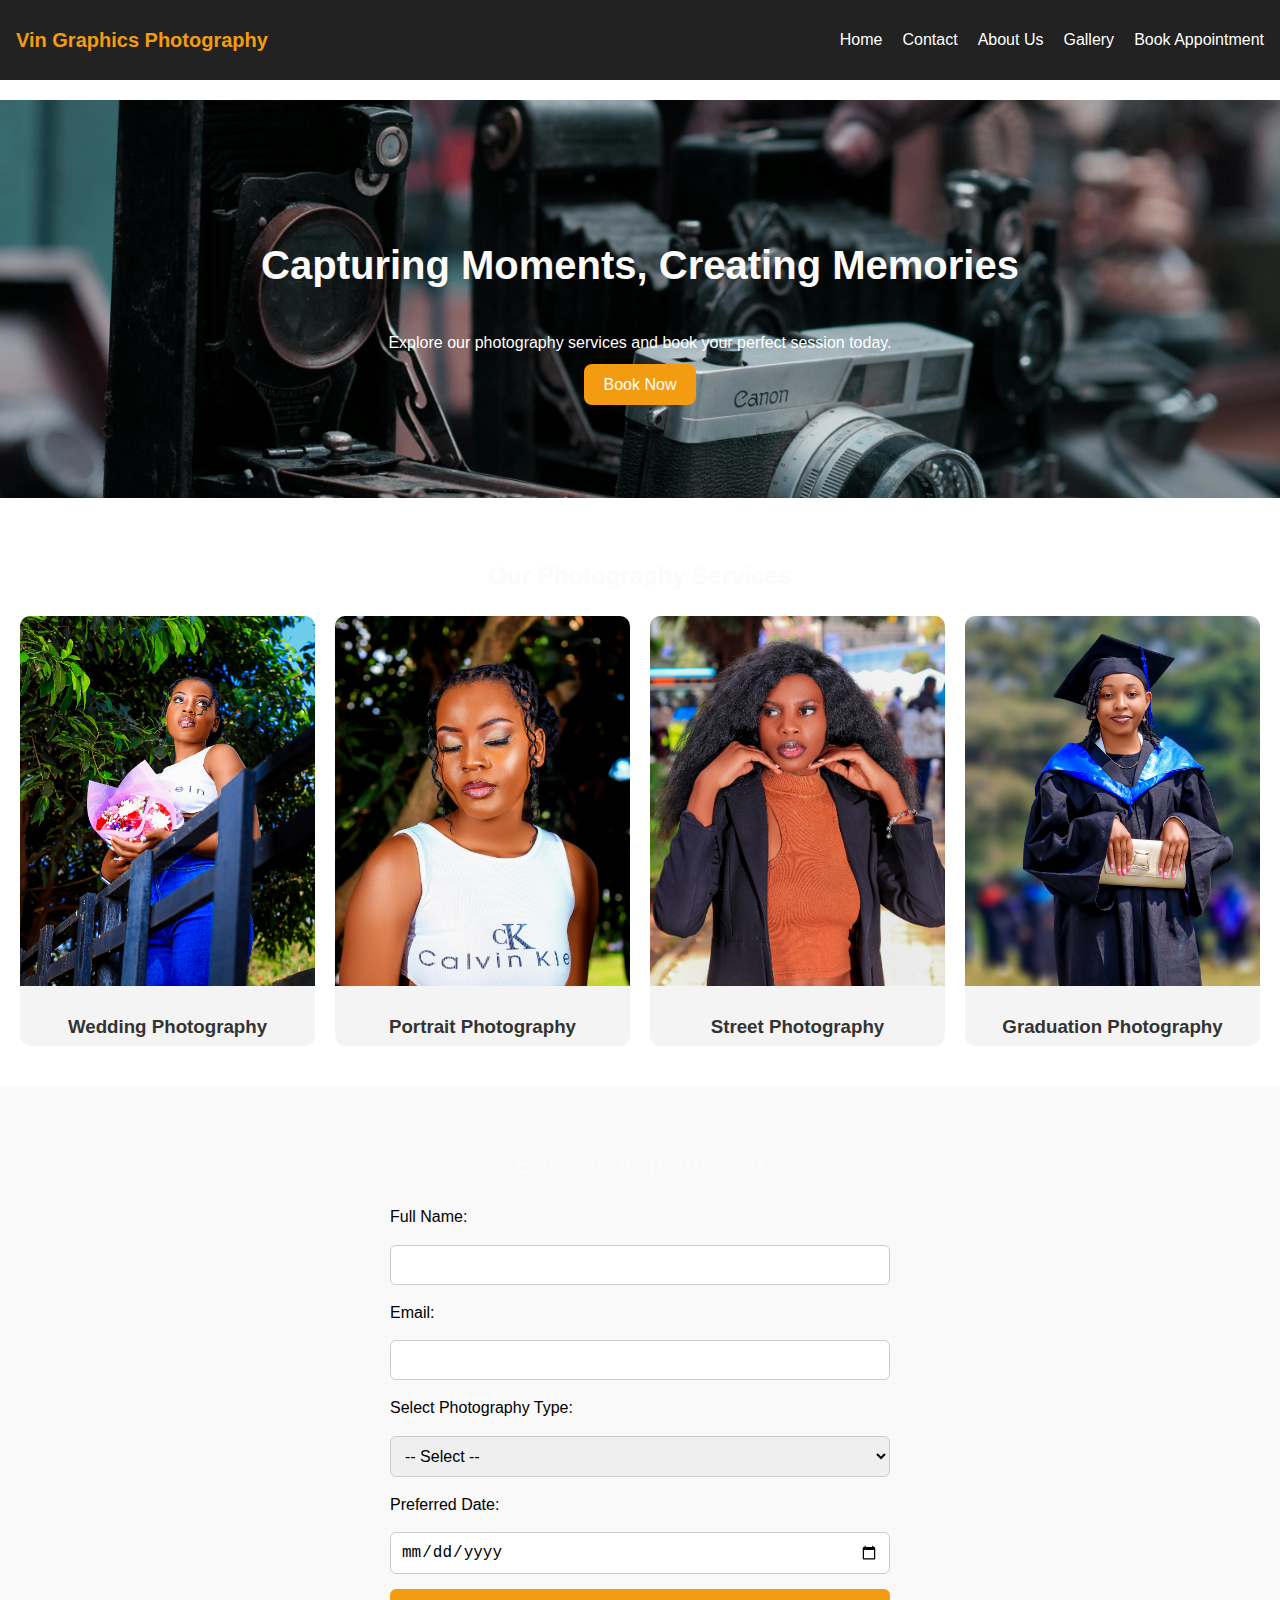
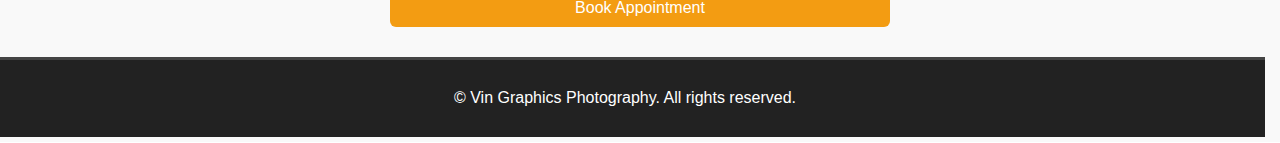
<file: index.html>
<!DOCTYPE html>
<html lang="en">
<head>
  <meta charset="UTF-8">
  <meta name="viewport" content="width=device-width, initial-scale=1.0">
  <title>Vin Graphics  Photography</title>
  <link rel="icon" type="image/png"  href="images/logo.png">
  <link rel="stylesheet" href="styles.css">
</head>
<body>
  <!-- Navbar -->
 <header>
  <h1>Vin Graphics Photography</h1>

  <!-- Hamburger Icon -->
  <button class="menu-toggle" aria-label="Toggle Menu">&#9776;</button>

  <nav class="nav-links">
    <ul>
      <li><a href="index.html">Home</a></li>
      <li><a href="contact.html">Contact</a></li>
      <li><a href="about.html">About Us</a></li>
      <li><a href="#gallery">Gallery</a></li>
      <li><a href="#booking">Book Appointment</a></li>
    </ul>
  </nav>
</header>

  <!-- Hero Section -->
  <section class="hero">
    <h2>Capturing Moments, Creating Memories</h2>
    <p>Explore our photography services and book your perfect session today.</p>
    <a href="#booking" class="btn">Book Now</a>
  </section>

  <!-- Gallery Section -->
  <section id="gallery">
    <h2>Our Photography Services</h2>
    <div class="gallery-grid">
      <div class="card">
        <img src="images/wedding.jpg" alt="Wedding Photography">
        <h3>Wedding Photography</h3>
      </div>
      <div class="card">
        <img src="images/portrait.jpg" alt="Portrait Photography">
        <h3>Portrait Photography</h3>
      </div>
      <div class="card">
        <img src="images/street.jpg" alt="Street Photography">
        <h3>Street Photography</h3>
      </div>
      <div class="card">
        <img src="images/graduation.jpg" alt="Graduation Photography">
        <h3>Graduation Photography</h3>
      </div>
    </div>
  </section>

  <!-- Booking Section -->
  <section id="booking">
    <h2>Book an Appointment</h2>
  <form id="bookingForm">
  <label for="name">Full Name:</label>
  <input type="text" id="name" required>

  <label for="email">Email:</label>
  <input type="email" id="email" required>

  <label for="service">Select Photography Type:</label>
  <select id="service" required>
    <option value="">-- Select --</option>
    <option value="Wedding">Wedding</option>
    <option value="Portrait">Portrait</option>
    <option value="Fashion">Fashion</option>
    <option value="Nature">Nature</option>
  </select>

  <label for="date">Preferred Date:</label>
  <input type="date" id="date" required>

  <button type="submit" class="btn">Book Appointment</button>
</form>

<script>
document.getElementById("bookingForm").addEventListener("submit", function(e) {
  e.preventDefault();

  const name = document.getElementById("name").value;
  const email = document.getElementById("email").value;
  const service = document.getElementById("service").value;
  const date = document.getElementById("date").value;

  const message = `Hello, I would like to book a ${service} photography session.\nName: ${name}\nEmail: ${email}\nPreferred Date: ${date}`;

  // Replace with your WhatsApp number (with country code, no + sign)
  const phoneNumber = "+254759587215";
  const url = `https://wa.me/${254759587215}?text=${encodeURIComponent(message)}`;

  window.open(url, "_blank");
});
</script>
<script>
const menuToggle = document.querySelector(".menu-toggle");
const navLinks = document.querySelector(".nav-links");

menuToggle.addEventListener("click", () => {
  navLinks.classList.toggle("show");
});
</script>



  <!-- Footer -->
  <footer>
    <p>&copy; Vin Graphics Photography. All rights reserved.</p>
  </footer>

  <script src="script.js"></script>
</body>
</html>
</file>
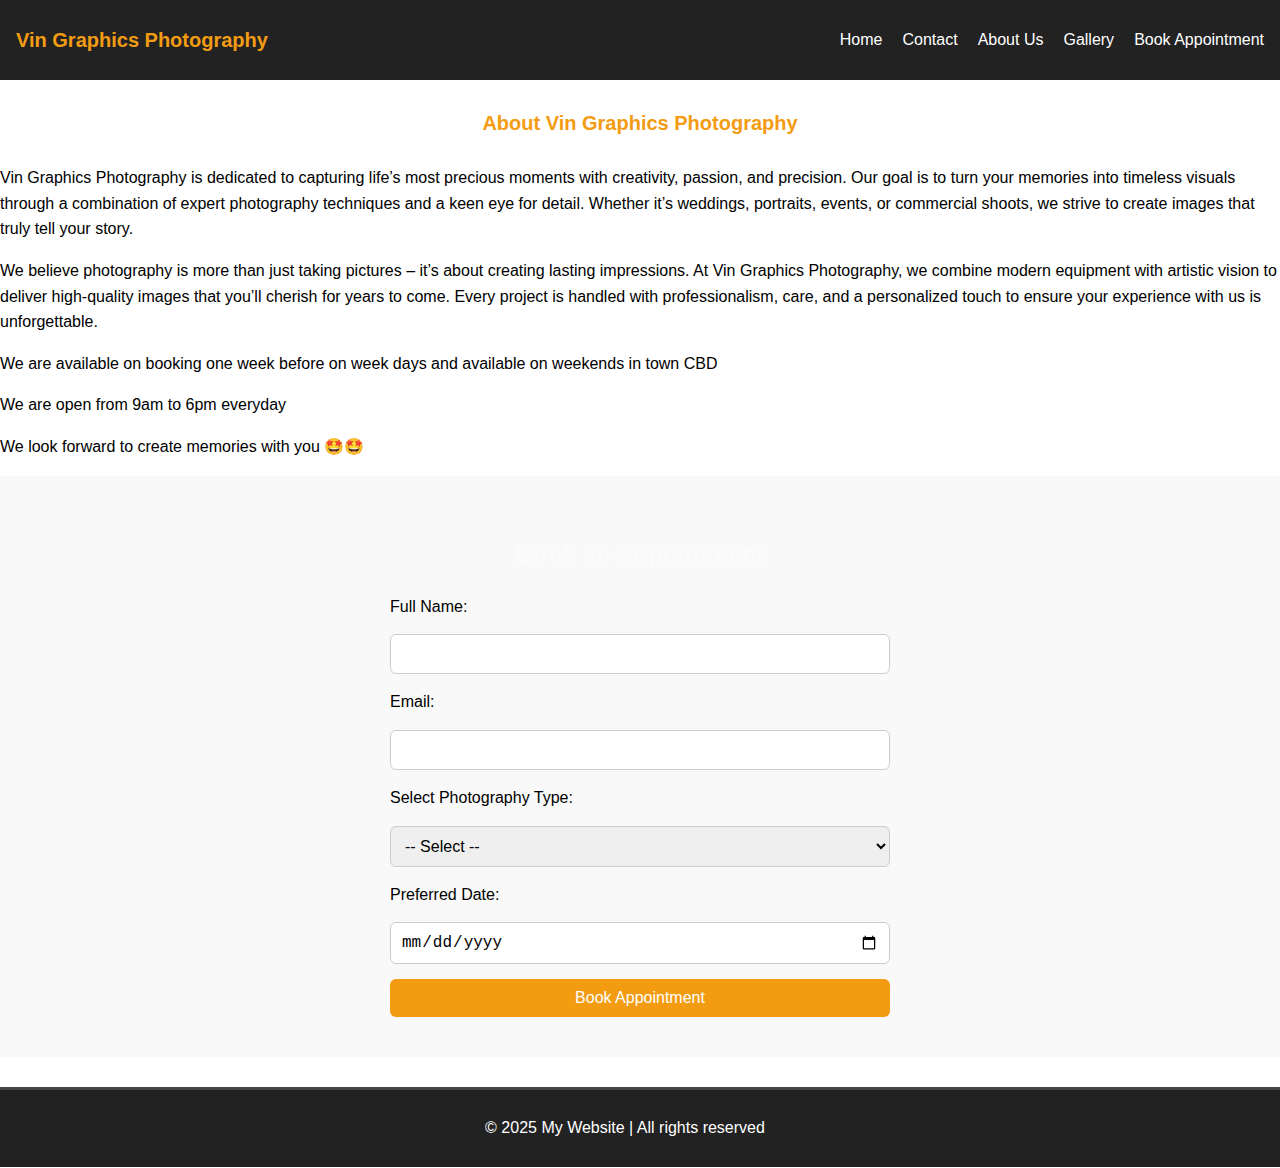
<file: about.html>
<!DOCTYPE html>
<html lang="en">
<head>
  <meta charset="UTF-8">
  <meta name="viewport" content="width=device-width, initial-scale=1.0">
  <title>About Vin Graphics</title>
  <link rel="stylesheet" href="styles.css">
</head>
<body>
  <header>
  <h1>Vin Graphics Photography</h1>

  <!-- Hamburger Icon -->
  <button class="menu-toggle" aria-label="Toggle Menu">&#9776;</button>

  <nav class="nav-links">
    <ul>
      <li><a href="index.html">Home</a></li>
      <li><a href="contact.html">Contact</a></li>
      <li><a href="about.html">About Us</a></li>
      <li><a href="#gallery">Gallery</a></li>
      <li><a href="#booking">Book Appointment</a></li>
    </ul>
  </nav>
</header>

  <main>
    <section>
      
  <h4>About Vin Graphics Photography</h4>
  <p>
    Vin Graphics Photography is dedicated to capturing life’s most precious moments with creativity, passion, and precision. 
    Our goal is to turn your memories into timeless visuals through a combination of expert photography techniques and 
    a keen eye for detail. Whether it’s weddings, portraits, events, or commercial shoots, we strive to create images that 
    truly tell your story.
  </p>

  <p>
    We believe photography is more than just taking pictures – it’s about creating lasting impressions. 
    At Vin Graphics Photography, we combine modern equipment with artistic vision to deliver high-quality images 
    that you’ll cherish for years to come. Every project is handled with professionalism, care, 
    and a personalized touch to ensure your experience with us is unforgettable.
  </p>
   <p>We are available on booking one week before on week days and available on weekends in town CBD</p>
   <p>We are open from 9am to 6pm everyday </p>
   <p>We look forward to create memories with you 🤩🤩 </p>
    </section>
    <section id="booking">
    <h2>Book an Appointment</h2>
    <form id="bookingForm">
      <label for="name">Full Name:</label>
      <input type="text" id="name" required>

      <label for="email">Email:</label>
      <input type="email" id="email" required>

      <label for="service">Select Photography Type:</label>
      <select id="service" required>
        <option value="">-- Select --</option>
        <option value="Wedding">Wedding</option>
        <option value="Portrait">Portrait</option>
        <option value="Fashion">Fashion</option>
        <option value="Nature">Nature</option>
      </select>

      <label for="date">Preferred Date:</label>
      <input type="date" id="date" required>

      <button type="submit" class="btn">Book Appointment</button>
    </form>
    <p id="confirmation" class="hidden"></p>
  </section>
  </main>
  <script>
const menuToggle = document.querySelector(".menu-toggle");
const navLinks = document.querySelector(".nav-links");

menuToggle.addEventListener("click", () => {
  navLinks.classList.toggle("show");
});
</script>

  <footer>
    <p>&copy; 2025 My Website | All rights reserved</p>
  </footer>
</body>
</html>
</file>
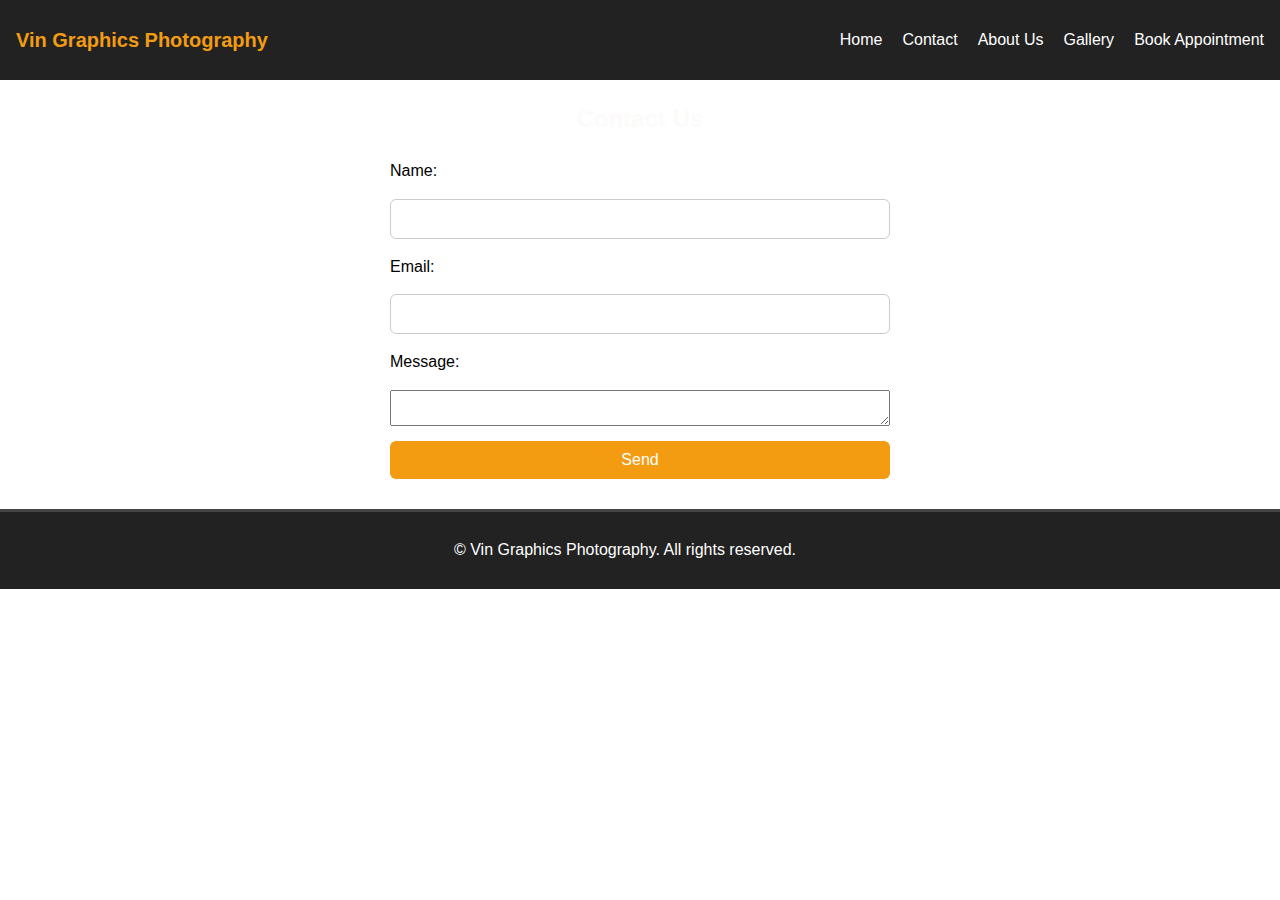
<file: contact.html>
<!DOCTYPE html>
<html lang="en">
<head>
  <meta charset="UTF-8">
  <meta name="viewport" content="width=device-width, initial-scale=1.0">
  <title>Contact</title>
  <link rel="stylesheet" href="styles.css">
</head>
<body>
  <header>
  <h1>Vin Graphics Photography</h1>

  <!-- Hamburger Icon -->
  <button class="menu-toggle" aria-label="Toggle Menu">&#9776;</button>

  <nav class="nav-links">
    <ul>
      <li><a href="index.html">Home</a></li>
      <li><a href="contact.html">Contact</a></li>
      <li><a href="about.html">About Us</a></li>
      <li><a href="#gallery">Gallery</a></li>
      <li><a href="#booking">Book Appointment</a></li>
    </ul>
  </nav>
</header>

  <main>
    <section>
      <h2>Contact Us</h2>
       <form action="https://formspree.io/f/xgvnwrkj" method="POST">
       <label>Name:</label>
       <input type="text" name="name" required>

       <label>Email:</label>
       <input type="email" name="email" required>

       <label>Message:</label>
       <textarea name="message" required></textarea>

     <button type="submit" class="btn">Send</button>
     </form>


    </section>
    
  </main>
  <script>
const menuToggle = document.querySelector(".menu-toggle");
const navLinks = document.querySelector(".nav-links");

menuToggle.addEventListener("click", () => {
  navLinks.classList.toggle("show");
});
</script>

  <footer>
    <p>&copy; Vin Graphics Photography. All rights reserved.</p>
  </footer>
</body>
</html>
</file>
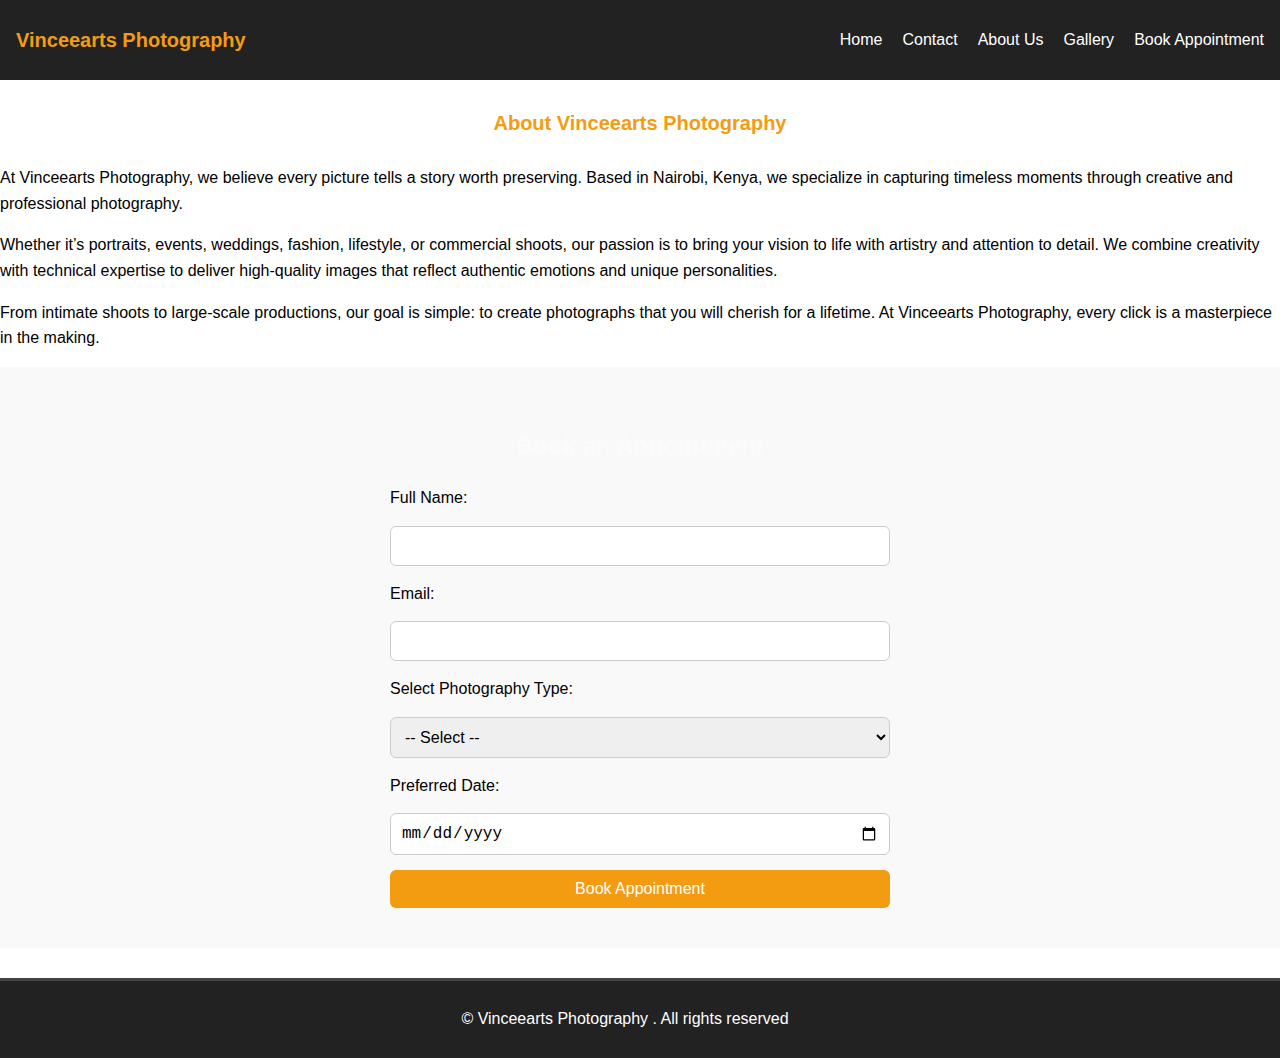
<file: templates/about.html>
<!DOCTYPE html>
<html lang="en">
<head>
  <meta charset="UTF-8">
  <meta name="viewport" content="width=device-width, initial-scale=1.0">
  <title>About Vinceearts</title>
  <link rel="stylesheet" href="../styles.css">
</head>
<body>
  <header>
  <h1>Vinceearts Photography</h1>

  <!-- Hamburger Icon -->
  <button class="menu-toggle" aria-label="Toggle Menu">&#9776;</button>

  <nav class="nav-links">
    <ul>
      <li><a href="../index.html">Home</a></li>
      <li><a href="contact.html">Contact</a></li>
      <li><a href="about.html">About Us</a></li>
      <li><a href="#gallery">Gallery</a></li>
      <li><a href="#booking">Book Appointment</a></li>
    </ul>
  </nav>
</header>

  <main>
    <section>
      
  <h4>About Vinceearts Photography</h4>
  <p>
    At Vinceearts Photography, we believe every picture tells a story worth preserving. Based in Nairobi, Kenya, we specialize in capturing timeless moments through creative and professional photography.

  </p>

  <p>
    Whether it’s portraits, events, weddings, fashion, lifestyle, or commercial shoots, our passion is to bring your vision to life with artistry and attention to detail. We combine creativity with technical expertise to deliver high-quality images that reflect authentic emotions and unique personalities.
  </p>
   <p>From intimate shoots to large-scale productions, our goal is simple: to create photographs that you will cherish for a lifetime. At Vinceearts Photography, every click is a masterpiece in the making.</p>
    </section>
    <section id="booking">
    <h2>Book an Appointment</h2>
    <form id="bookingForm">
      <label for="name">Full Name:</label>
      <input type="text" id="name" required>

      <label for="email">Email:</label>
      <input type="email" id="email" required>

      <label for="service">Select Photography Type:</label>
      <select id="service" required>
        <option value="">-- Select --</option>
        <option value="Babyshower">Baby Shower</option>
        <option value="Birthday">Birthday</option>
        <option value="Graduation">Graduation</option>
        <option value="Indoor">Indoor</option>
        <option value="Mounting">Mounting</option>
        <option value="Outdoor">Outdoor</option>
        <option value="Refreshment">Refreshment</option>
        <option value="Tradition">Tradition</option>
        <option value="Wedding">Wedding</option>
      </select>

      <label for="date">Preferred Date:</label>
      <input type="date" id="date" required>

      <button type="submit" class="btn">Book Appointment</button>
    </form>
    <p id="confirmation" class="hidden"></p>
  </section>
  </main>
  <script>
const menuToggle = document.querySelector(".menu-toggle");
const navLinks = document.querySelector(".nav-links");

menuToggle.addEventListener("click", () => {
  navLinks.classList.toggle("show");
});
</script>

  <footer>
    <p>&copy; Vinceearts Photography . All rights reserved</p>
  </footer>
</body>
</html>
</file>
<file: styles.css>
/* General Styling */
body {
  font-family: Arial, sans-serif;
  margin: 0;
  line-height: 1.6;
  overflow-y: auto;
  overflow-x: hidden;
}
h3 {
  text-align: center;
  color: #333;
}
h1 {
  font-size: 20px;
  color:#f39c12;
}
h2 {
  text-align: center;
  color: #fdfafa;
}
h4 {
  text-align: center;
  color: #f39c12;
  font-size: 20px;
}
/* Navbar */
header {
  background: #222;
  color: #fff;
  padding: 1rem;
  margin-top: auto;
  display: flex;
  justify-content: space-between;
  align-items: center;
  position: relative;
  line-height: 1.0;
}
header h1 { 
  margin: 0;
}

/* Updated navigation styles for responsiveness */
.nav-links ul {
  list-style: none;
  display: flex;
  gap: 20px;
}
.nav-links a {
  color: white;
  text-decoration: none;
  transition: color 0.3s;
}
.nav-links a:hover { 
  color: #f39c12;
}

/* Hamburger Menu Button */
.menu-toggle {
  display: none;
  font-size: 1.8rem;
  background: none;
  border: none;
  color: white;
  cursor: pointer;
}

/* Hero */
.hero {
  background: url("images/landing.jpg") no-repeat center/cover;
  color: white;
  text-align: center;
  padding: 100px 20px;
  margin-top: 20px;
  
}
.hero h2 { font-size: 2.5rem; }
.hero .btn {
  background: #f39c12;
  padding: 12px 20px;
  color: white;
  text-decoration: none;
  border-radius: 8px;
  transition: background 0.3s;
}
.hero .btn:hover { 
  background: #f0eeec;
  color:#222;
 }

/* Gallery */
#gallery {
  padding: 40px 20px;
}
.gallery-grid {
  display: grid;
  grid-template-columns: repeat(auto-fit, minmax(250px, 1fr));
  gap: 20px;
}
.card {
  background: #f4f4f4;
  border-radius: 10px;
  overflow: hidden;
  transition: transform 0.3s;
  height: 430px;
}
.card img {
  width: 100%;
  height: 370px;
  object-fit: cover;
}
.card:hover {
  transform: scale(1.05);
}

/* Booking */
#booking {
  padding: 40px 20px;
  background: #f9f9f9;
}
form {
  max-width: 500px;
  margin: 0 auto;
  display: flex;
  flex-direction: column;
  gap: 15px;
}
input, select, button {
  padding: 10px;
  font-size: 16px;
  border-radius: 6px;
  border: 1px solid #ccc;
}
button.btn {
  background: #f39c12;
  color: white;
  border: none;
  cursor: pointer;
  transition: background 0.3s;
}
button.btn:hover { 
  background:#222;
  color:#f0eeec;
 }

.hidden { display: none; }
#confirmation {
  margin-top: 20px;
  font-weight: bold;
  color: #27ae60;
  text-align: center;
}

/* Footer */

footer {
  background: #222;
  color: white;
  text-align: center;
  padding: 20px;
  margin-top: 30px; /* Push footer to bottom if page is short */
  width: 100%;
  border-top: 3px solid #444;
  font-size: 1rem;
  line-height: 0.3;
  margin-bottom: -35px;
  margin-left: -35px;
  margin-right: -5px;
}


/* ====== RESPONSIVE BREAKPOINTS ====== */
@media (max-width: 768px) {
  /* Stack header items */
  header {
    flex-direction: row;
    align-items: center;
  }

  /* Hide nav links initially on mobile */
  .nav-links {
    display: none;
    position: absolute;
    top: 100%;
    right: 0;
    background: #222;
    width: 100%;
    text-align: center;
    padding: 1rem 0;
  }

  .nav-links ul {
    flex-direction: column;
    gap: 10px;
  }

  /* Show links when toggled */
  .nav-links.show {
    display: block;
  }

  /* Show hamburger icon */
  .menu-toggle {
    display: block;
  }

  .hero {
    padding: 2rem 1rem;
  }

  .hero h2 {
    font-size: 1.5rem;
  }
  
  footer {
    padding: 15px;
    font-size: 0.95rem; /* slightly smaller text */
  }
}


@media (max-width: 480px) {
  header h1 {
    font-size: 1.2rem;
  }

  .nav-links ul {
    gap: 0.5rem;
  }

  .btn {
    width: 100%;
    text-align: center;
  }

  form {
    padding: 1rem;
  }
  footer {
    padding: 12px;
    font-size: 0.9rem; /* even smaller text for tiny devices */
  }
}
</file>
